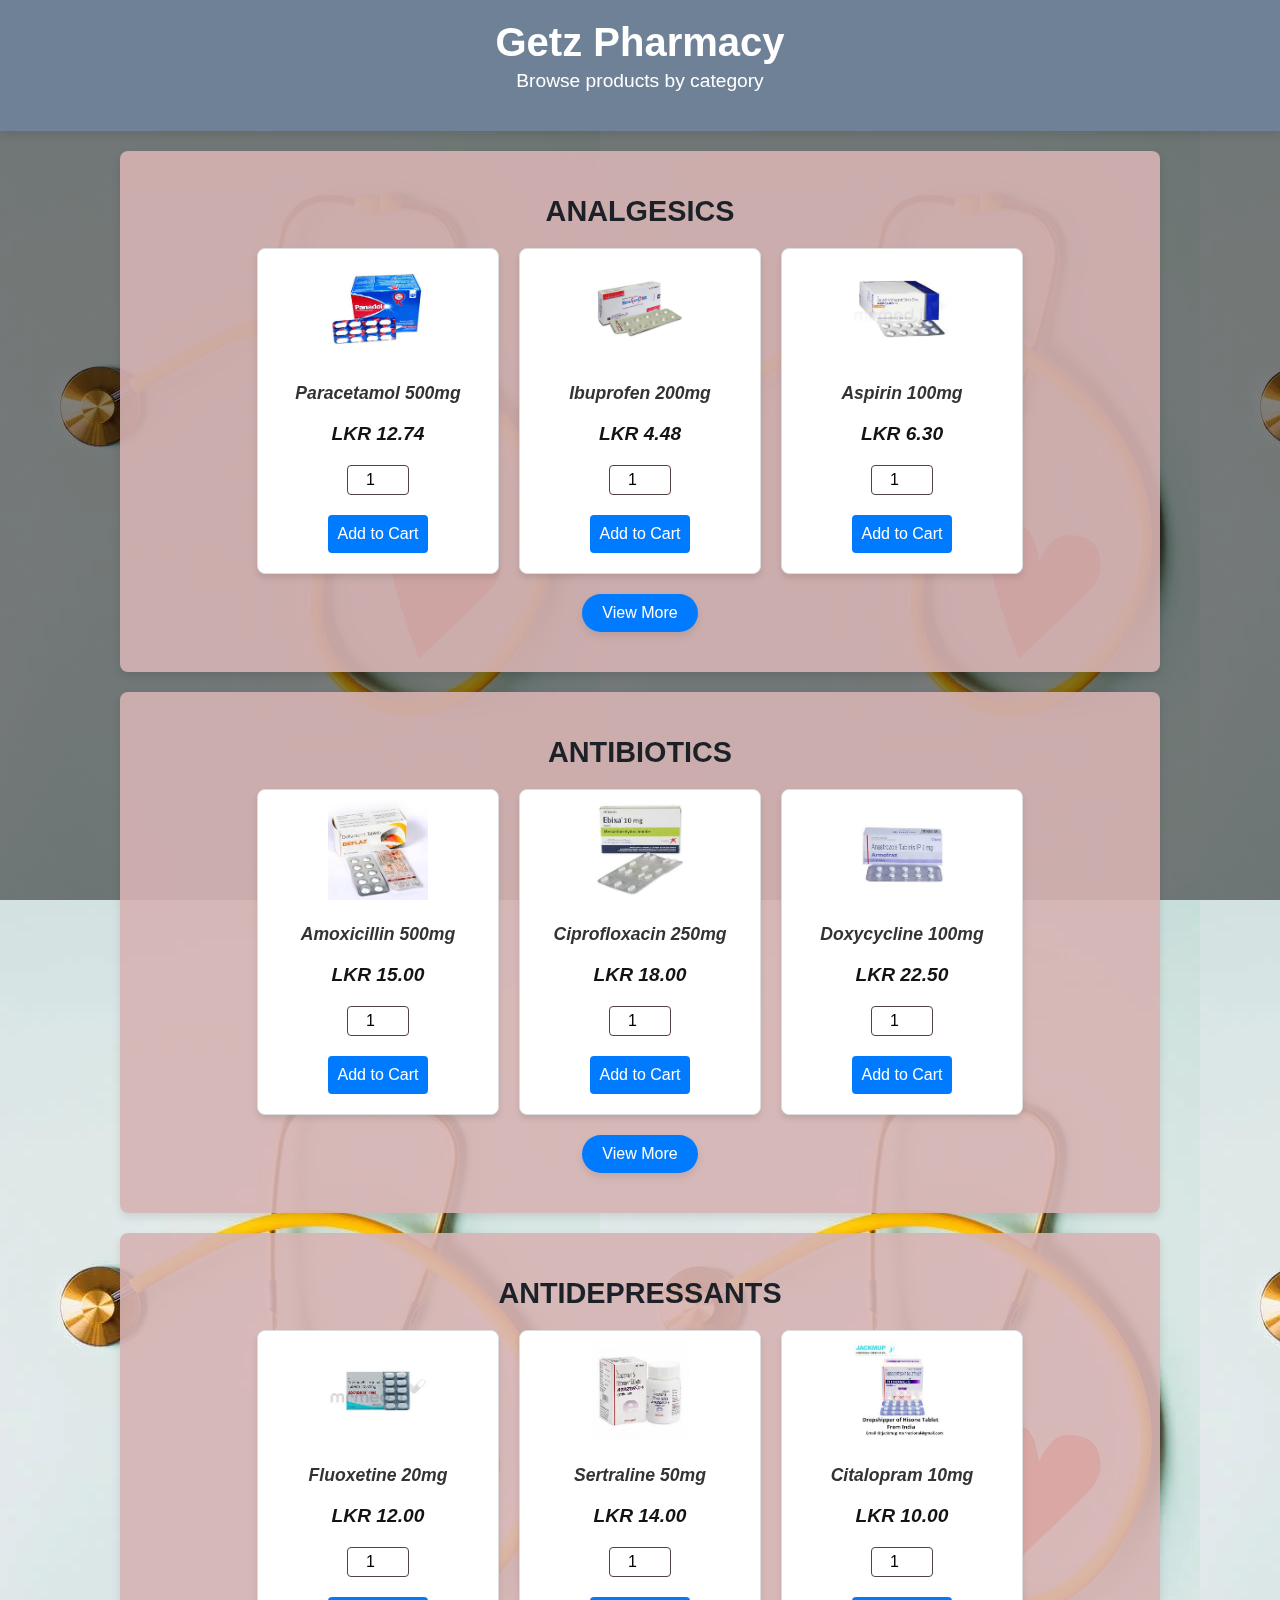
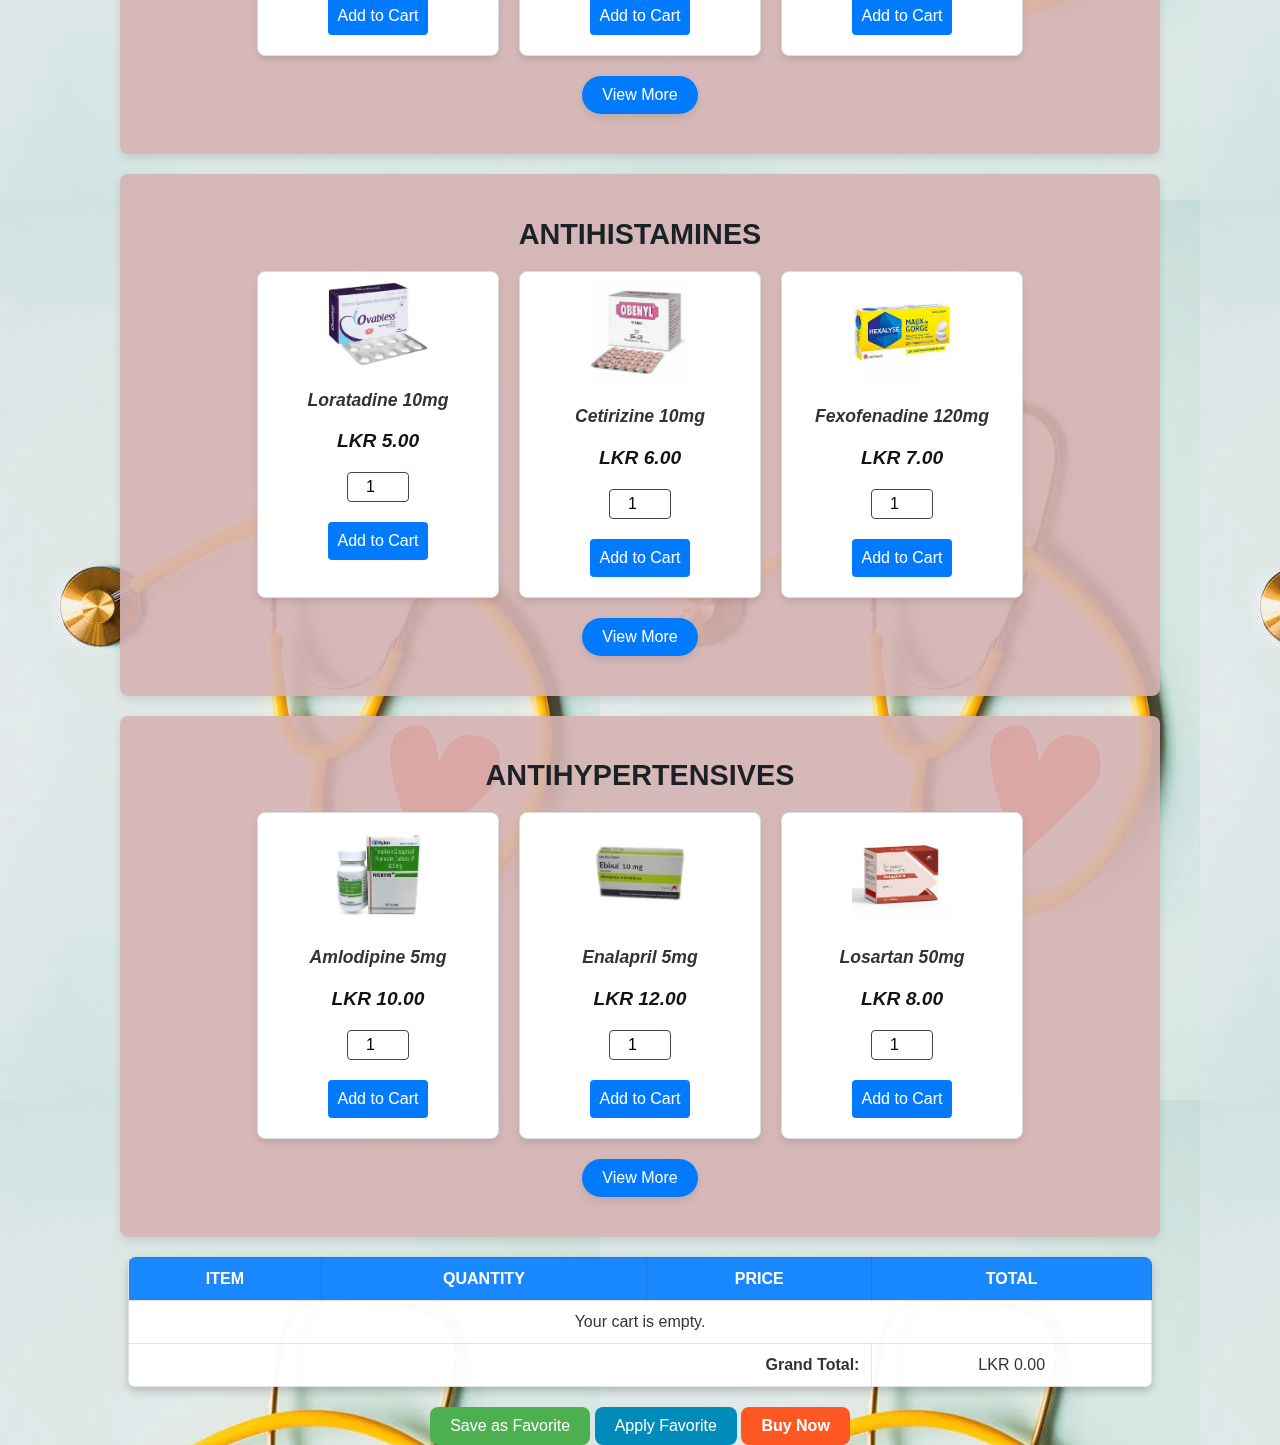
<file: pharmacy cb/index.html>
<!DOCTYPE html>
<html lang="en">
<head>
    <meta charset="UTF-8">
    <meta name="viewport" content="width=device-width, initial-scale=1.0">
    <title>Pharmacy Online Store</title>
    <link rel="stylesheet" href="style.css">
    <script src="script.js" defer></script>
</head>
<body>
    <header>
        <h1>Getz Pharmacy</h1>
        <p>Browse products by category</p>
    </header>

    <main>
       <!-- Analgesics Section -->
       <section class="product-category">
        <h2 class="category-title">ANALGESICS</h2>
        <div class="product-grid">
            <!-- First 3 Products -->
            <div class="product-card">
                <img src="images/1.jpg" alt="Paracetamol">
                <h3 class="product-name">Paracetamol 500mg</h3>
                <p class="product-price">LKR 12.74</p>
                <input type="number" min="1" value="1" class="quantity-input">
                <button class="add-to-cart" onclick="addToCart('Paracetamol', 12.74, this)">Add to Cart</button>
            </div>
            <div class="product-card">
                <img src="images/2.jpg" alt="Ibuprofen">
                <h3 class="product-name">Ibuprofen 200mg</h3>
                <p class="product-price">LKR 4.48</p>
                <input type="number" min="1" value="1" class="quantity-input">
                <button class="add-to-cart" onclick="addToCart('Ibuprofen', 4.48, this)">Add to Cart</button>
            </div>
            <div class="product-card">
                <img src="images/4.jpg" alt="Aspirin">
                <h3 class="product-name">Aspirin 100mg</h3>
                <p class="product-price">LKR 6.30</p>
                <input type="number" min="1" value="1" class="quantity-input">
                <button class="add-to-cart" onclick="addToCart('Aspirin', 6.30, this)">Add to Cart</button>
            </div>
        </div>
        <div class="product-grid hidden-products">
            <!-- Next 3 Products -->
            <div class="product-card">
                <img src="images/3.jpg" alt="Codeine">
                <h3 class="product-name">Codeine 30mg</h3>
                <p class="product-price">LKR 10.00</p>
                <input type="number" min="1" value="1" class="quantity-input">
                <button class="add-to-cart" onclick="addToCart('Codeine', 10.00, this)">Add to Cart</button>
            </div>
            <div class="product-card">
                <img src="images/5.jpg" alt="Diclofenac">
                <h3 class="product-name">Diclofenac 75mg</h3>
                <p class="product-price">LKR 8.20</p>
                <input type="number" min="1" value="1" class="quantity-input">
                <button class="add-to-cart" onclick="addToCart('Diclofenac', 8.20, this)">Add to Cart</button>
            </div>
            <div class="product-card">
                <img src="images/6.jpg" alt="Ketorolac">
                <h3 class="product-name">Ketorolac 10mg</h3>
                <p class="product-price">LKR 7.50</p>
                <input type="number" min="1" value="1" class="quantity-input">
                <button class="add-to-cart" onclick="addToCart('Ketorolac', 7.50, this)">Add to Cart</button>
            </div>
        </div>
        <button class="view-more-btn" onclick="toggleProducts(this)">View More</button>
    </section>

    <!-- Antibiotics Section -->
    <section class="product-category">
        <h2 class="category-title">ANTIBIOTICS</h2>
        <div class="product-grid">
            <!-- First 3 Products -->
            <div class="product-card">
                <img src="images/7.jpg" alt="Amoxicillin">
                <h3 class="product-name">Amoxicillin 500mg</h3>
                <p class="product-price">LKR 15.00</p>
                <input type="number" min="1" value="1" class="quantity-input">
                <button class="add-to-cart" onclick="addToCart('Amoxicillin', 15.00, this)">Add to Cart</button>
            </div>
            <div class="product-card">
                <img src="images/8.jpg" alt="Ciprofloxacin">
                <h3 class="product-name">Ciprofloxacin 250mg</h3>
                <p class="product-price">LKR 18.00</p>
                <input type="number" min="1" value="1" class="quantity-input">
                <button class="add-to-cart" onclick="addToCart('Ciprofloxacin', 18.00, this)">Add to Cart</button>
            </div>
            <div class="product-card">
                <img src="images/9.jpg" alt="Doxycycline">
                <h3 class="product-name">Doxycycline 100mg</h3>
                <p class="product-price">LKR 22.50</p>
                <input type="number" min="1" value="1" class="quantity-input">
                <button class="add-to-cart" onclick="addToCart('Doxycycline', 22.50, this)">Add to Cart</button>
            </div>
        </div>
        <div class="product-grid hidden-products">
            <!-- Next 3 Products -->
            <div class="product-card">
                <img src="images/10.jpg" alt="Azithromycin">
                <h3 class="product-name">Azithromycin 500mg</h3>
                <p class="product-price">LKR 25.00</p>
                <input type="number" min="1" value="1" class="quantity-input">
                <button class="add-to-cart" onclick="addToCart('Azithromycin', 25.00, this)">Add to Cart</button>
            </div>
            <div class="product-card">
                <img src="images/11.jpg" alt="Metronidazole">
                <h3 class="product-name">Metronidazole 400mg</h3>
                <p class="product-price">LKR 10.00</p>
                <input type="number" min="1" value="1" class="quantity-input">
                <button class="add-to-cart" onclick="addToCart('Metronidazole', 10.00, this)">Add to Cart</button>
            </div>
            <div class="product-card">
                <img src="images/12.jpg" alt="Clarithromycin">
                <h3 class="product-name">Clarithromycin 250mg</h3>
                <p class="product-price">LKR 20.00</p>
                <input type="number" min="1" value="1" class="quantity-input">
                <button class="add-to-cart" onclick="addToCart('Clarithromycin', 20.00, this)">Add to Cart</button>
            </div>
        </div>
        <button class="view-more-btn" onclick="toggleProducts(this)">View More</button>
    </section>

    <!-- Antidepressants Section -->
    <section class="product-category">
        <h2 class="category-title">ANTIDEPRESSANTS</h2>
        <div class="product-grid">
            <!-- First 3 Products -->
            <div class="product-card">
                <img src="images/13.jpg" alt="Fluoxetine">
                <h3 class="product-name">Fluoxetine 20mg</h3>
                <p class="product-price">LKR 12.00</p>
                <input type="number" min="1" value="1" class="quantity-input">
                <button class="add-to-cart" onclick="addToCart('Fluoxetine', 12.00, this)">Add to Cart</button>
            </div>
            <div class="product-card">
                <img src="images/14.jpg" alt="Sertraline">
                <h3 class="product-name">Sertraline 50mg</h3>
                <p class="product-price">LKR 14.00</p>
                <input type="number" min="1" value="1" class="quantity-input">
                <button class="add-to-cart" onclick="addToCart('Sertraline', 14.00, this)">Add to Cart</button>
            </div>
            <div class="product-card">
                <img src="images/15.jpg" alt="Citalopram">
                <h3 class="product-name">Citalopram 10mg</h3>
                <p class="product-price">LKR 10.00</p>
                <input type="number" min="1" value="1" class="quantity-input">
                <button class="add-to-cart" onclick="addToCart('Citalopram', 10.00, this)">Add to Cart</button>
            </div>
        </div>
        <div class="product-grid hidden-products">
            <!-- Next 3 Products -->
            <div class="product-card">
                <img src="images/16.jpg" alt="Escitalopram">
                <h3 class="product-name">Escitalopram 5mg</h3>
                <p class="product-price">LKR 13.00</p>
                <input type="number" min="1" value="1" class="quantity-input">
                <button class="add-to-cart" onclick="addToCart('Escitalopram', 13.00, this)">Add to Cart</button>
            </div>
            <div class="product-card">
                <img src="images/17.jpg" alt="Duloxetine">
                <h3 class="product-name">Duloxetine 30mg</h3>
                <p class="product-price">LKR 15.00</p>
                <input type="number" min="1" value="1" class="quantity-input">
                <button class="add-to-cart" onclick="addToCart('Duloxetine', 15.00, this)">Add to Cart</button>
            </div>
            <div class="product-card">
                <img src="images/18.jpg" alt="Amitriptyline">
                <h3 class="product-name">Amitriptyline 25mg</h3>
                <p class="product-price">LKR 8.00</p>
                <input type="number" min="1" value="1" class="quantity-input">
                <button class="add-to-cart" onclick="addToCart('Amitriptyline', 8.00, this)">Add to Cart</button>
            </div>
        </div>
        <button class="view-more-btn" onclick="toggleProducts(this)">View More</button>
    </section>

    <!-- Antihistamines Section -->
    <section class="product-category">
        <h2 class="category-title">ANTIHISTAMINES</h2>
        <div class="product-grid">
            <!-- First 3 Products -->
            <div class="product-card">
                <img src="images/19.jpg" alt="Loratadine">
                <h3 class="product-name">Loratadine 10mg</h3>
                <p class="product-price">LKR 5.00</p>
                <input type="number" min="1" value="1" class="quantity-input">
                <button class="add-to-cart" onclick="addToCart('Loratadine', 5.00, this)">Add to Cart</button>
            </div>
            <div class="product-card">
                <img src="images/20.jpg" alt="Cetirizine">
                <h3 class="product-name">Cetirizine 10mg</h3>
                <p class="product-price">LKR 6.00</p>
                <input type="number" min="1" value="1" class="quantity-input">
                <button class="add-to-cart" onclick="addToCart('Cetirizine', 6.00, this)">Add to Cart</button>
            </div>
            <div class="product-card">
                <img src="images/21.jpg" alt="Fexofenadine">
                <h3 class="product-name">Fexofenadine 120mg</h3>
                <p class="product-price">LKR 7.00</p>
                <input type="number" min="1" value="1" class="quantity-input">
                <button class="add-to-cart" onclick="addToCart('Fexofenadine', 7.00, this)">Add to Cart</button>
            </div>
        </div>
        <div class="product-grid hidden-products">
            <!-- Additional Product -->
            <div class="product-card">
                <img src="images/22.jpg" alt="Diphenhydramine">
                <h3 class="product-name">Diphenhydramine 25mg</h3>
                <p class="product-price">LKR 4.00</p>
                <input type="number" min="1" value="1" class="quantity-input">
                <button class="add-to-cart" onclick="addToCart('Diphenhydramine', 4.00, this)">Add to Cart</button>
            </div>
        </div>
        <button class="view-more-btn" onclick="toggleProducts(this)">View More</button>
    </section>

    <!-- Antihypertensives Section -->
    <section class="product-category">
        <h2 class="category-title">ANTIHYPERTENSIVES</h2>
        <div class="product-grid">
            <!-- First 3 Products -->
            <div class="product-card">
                <img src="images/23.jpg" alt="Amlodipine">
                <h3 class="product-name">Amlodipine 5mg</h3>
                <p class="product-price">LKR 10.00</p>
                <input type="number" min="1" value="1" class="quantity-input">
                <button class="add-to-cart" onclick="addToCart('Amlodipine', 10.00, this)">Add to Cart</button>
            </div>
            <div class="product-card">
                <img src="images/24.jpg" alt="Enalapril">
                <h3 class="product-name">Enalapril 5mg</h3>
                <p class="product-price">LKR 12.00</p>
                <input type="number" min="1" value="1" class="quantity-input">
                <button class="add-to-cart" onclick="addToCart('Enalapril', 12.00, this)">Add to Cart</button>
            </div>
            <div class="product-card">
                <img src="images/25.jpg" alt="Losartan">
                <h3 class="product-name">Losartan 50mg</h3>
                <p class="product-price">LKR 8.00</p>
                <input type="number" min="1" value="1" class="quantity-input">
                <button class="add-to-cart" onclick="addToCart('Losartan', 8.00, this)">Add to Cart</button>
            </div>
        </div>
        <div class="product-grid hidden-products">
            <!-- Next 3 Products -->
            <div class="product-card">
                <img src="images/26.jpg" alt="Valsartan">
                <h3 class="product-name">Valsartan 80mg</h3>
                <p class="product-price">LKR 15.00</p>
                <input type="number" min="1" value="1" class="quantity-input">
                <button class="add-to-cart" onclick="addToCart('Valsartan', 15.00, this)">Add to Cart</button>
            </div>
            <div class="product-card">
                <img src="images//27.jpg" alt="Metoprolol">
                <h3 class="product-name">Metoprolol 50mg</h3>
                <p class="product-price">LKR 9.00</p>
                <input type="number" min="1" value="1" class="quantity-input">
                <button class="add-to-cart" onclick="addToCart('Metoprolol', 9.00, this)">Add to Cart</button>
            </div>
            <div class="product-card">
                <img src="images/28.jpg" alt="Atenolol">
                <h3 class="product-name">Atenolol 50mg</h3>
                <p class="product-price">LKR 7.00</p>
                <input type="number" min="1" value="1" class="quantity-input">
                <button class="add-to-cart" onclick="addToCart('Atenolol', 7.00, this)">Add to Cart</button>
            </div>
        </div>
        <button class="view-more-btn" onclick="toggleProducts(this)">View More</button>
    </section>
</main>
        <section id="cart">
            
            <table class="cart-table" id="cartTable">
                <thead>
                    <tr>
                        <th>Item</th>
                        <th>Quantity</th>
                        <th>Price</th>
                        <th>Total</th>
                    </tr>
                </thead>
                <tbody>
                    <tr>
                        <td colspan="4">Your cart is empty.</td>
                    </tr>
                </tbody>
                <tfoot>
                    <tr>
                        <td colspan="3" style="text-align: right;"><strong>Grand Total:</strong></td>
                        <td id="grandTotal">LKR 0.00</td>
                    </tr>
                </tfoot>
            </table>
            
    <button id="saveFavorite">Save as Favorite</button>
    <button id="applyFavorite">Apply Favorite</button>
    <button id="buyNow">Buy Now</button>

    </main>
</body>
</html>
</file>
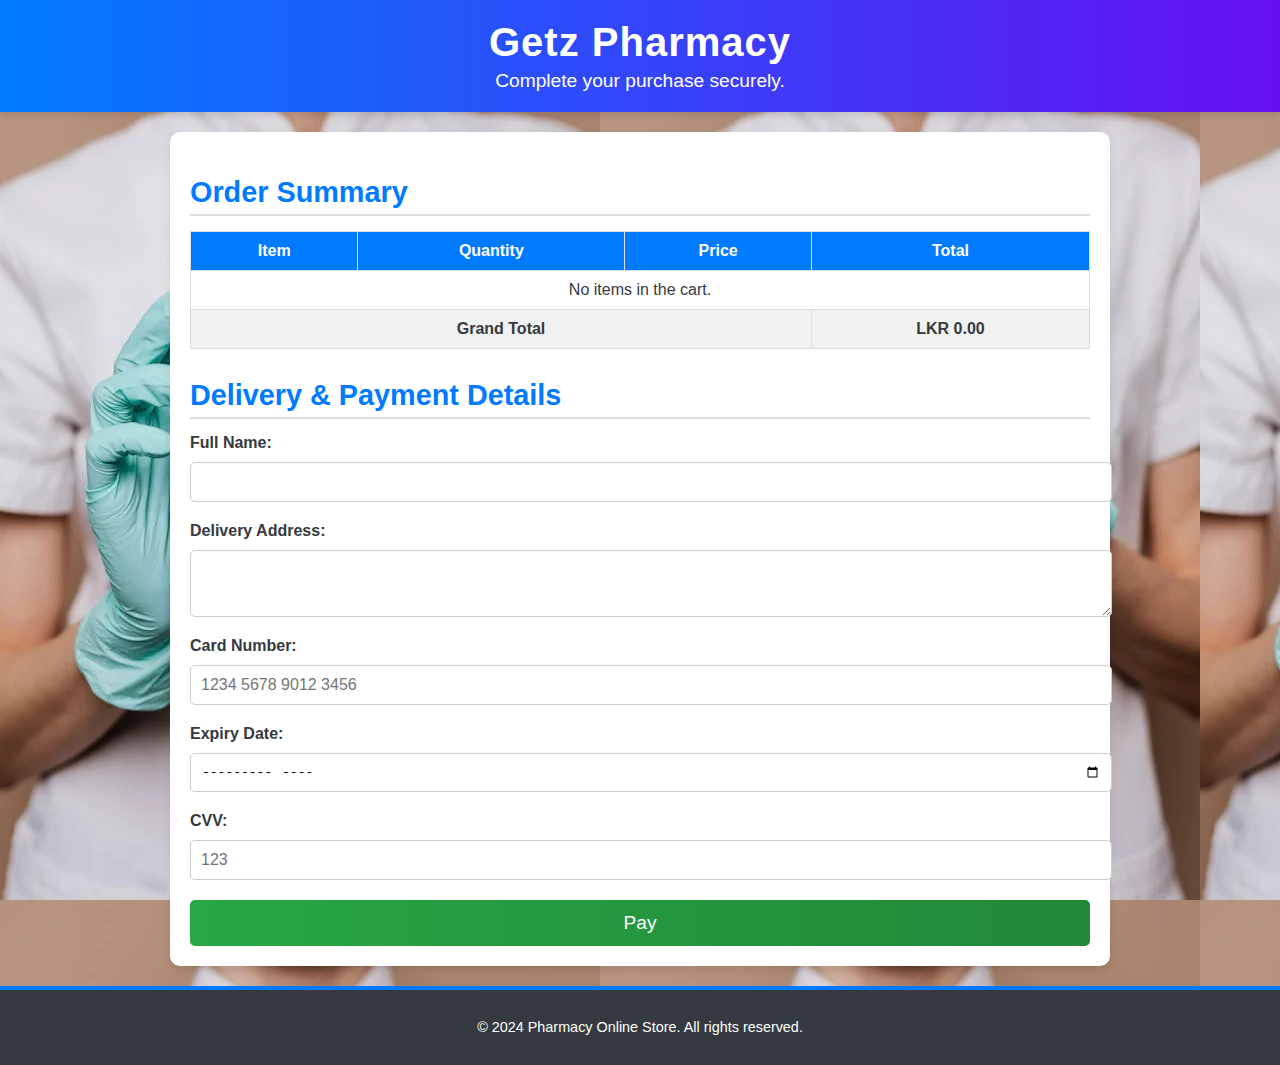
<file: pharmacy cb/checkout.html>
<!DOCTYPE html>
<html lang="en">
<head>
    <meta charset="UTF-8">
    <meta name="viewport" content="width=device-width, initial-scale=1.0">
    <title>Payment Page</title>
    <link rel="stylesheet" href="checkout.css">
</head>
<body>
    <header>
        <h1>Getz Pharmacy</h1>
        <p>Complete your purchase securely.</p>
    </header>

    <main>
        <!-- Order Summary -->
        <section id="orderSummary">
            <h2>Order Summary</h2>
            <table id="summaryTable">
                <thead>
                    <tr>
                        <th>Item</th>
                        <th>Quantity</th>
                        <th>Price</th>
                        <th>Total</th>
                    </tr>
                </thead>
                <tbody>
                    <!-- Dynamically filled via JavaScript -->
                </tbody>
                <tfoot>
                    <tr>
                        <td colspan="3">Grand Total</td>
                        <td id="summaryGrandTotal">$0</td>
                    </tr>
                </tfoot>
            </table>
        </section>

        <!-- Payment Form -->
        <section id="paymentFormSection">
            <h2>Delivery & Payment Details</h2>
            <form id="paymentForm">
                <label for="name">Full Name:</label>
                <input type="text" id="name" name="name" required>

                <label for="address">Delivery Address:</label>
                <textarea id="address" name="address" rows="3" required></textarea>

                <label for="cardNumber">Card Number:</label>
                <input type="text" id="cardNumber" placeholder="1234 5678 9012 3456" 
                       pattern="\d{4} \d{4} \d{4} \d{4}" title="Please enter a valid card number in the format: 1234 5678 9012 3456" 
                      required>

                
                <label for="expiry">Expiry Date:</label>
                <input type="month" id="expiry" name="expiry" required>

                <label for="cvv">CVV:</label>
                <input type="number" id="cvv" name="cvv" required pattern="\\d{3}" placeholder="123">

                <button type="submit" id="payButton">Pay</button>
            </form>
        </section>
    </main>

    <footer>
        <p>&copy; 2024 Pharmacy Online Store. All rights reserved.</p>
    </footer>

    <script src="checkout.js"></script>
</body>
</html>
</file>
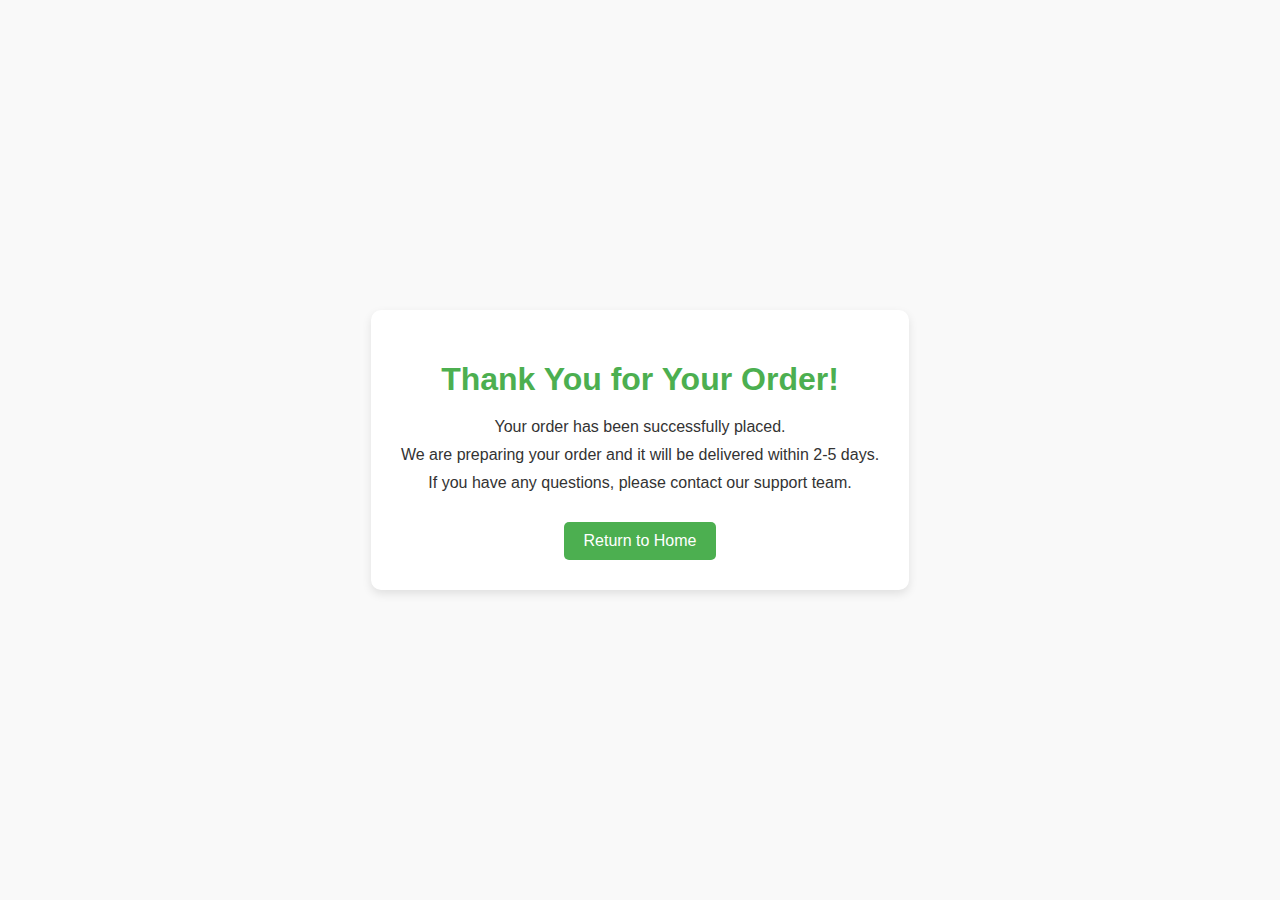
<file: pharmacy cb/confirmation.html>
<!DOCTYPE html>
<html lang="en">
<head>
    <meta charset="UTF-8">
    <meta name="viewport" content="width=device-width, initial-scale=1.0">
    <title>Order Confirmation</title>
    <link rel="stylesheet" href="confirmation.css">
</head>
<body>
    <div class="confirmation-container">
        <h1>Thank You for Your Order!</h1>
        <p>Your order has been successfully placed.</p>
        <p>We are preparing your order and it will be delivered within 2-5 days.</p>
        <p>If you have any questions, please contact our support team.</p>
        <a href="index.html">Return to Home</a>
    </div>
</body>
</html>
</file>
<file: pharmacy cb/style.css>
/* General Styles */
body {
    font-family: 'Roboto', Arial, sans-serif;
    margin: 0;
    padding: 0;
    background-color: #073861;
    text-align: center;
    background-image:url(images/pexels-photo-4386467.jpg)

}
body::before {
    content: '';
    position: fixed;
    top: 0;
    left: 0;
    width: 100%;
    height: 100%;
    background-color: rgba(7, 7, 7, 0.5); /* Black with 50% transparency */
    z-index: -1; /* Places the overlay behind content */
}

/* Ensure all body content is above the overlay */
main, header, footer {
    position: relative;
    z-index: 1;
}

header {
    background-color: #6e8196;
    color: white;
    padding: 20px;
    text-align: center;
    box-shadow: 0 4px 8px rgba(0, 0, 0, 0.1);
}

header h1 {
    font-size: 2.5em;
    margin: 0;
}

header p {
    font-size: 1.2em;
    margin-top: 5px;
}

/* Product Category */
.product-category {
    margin: 20px auto;
    max-width: 1000px;
    text-align: center;
    padding: 20px;
    background-color: rgba(214, 179, 179, 0.9);
    border-radius: 8px;
    box-shadow: 0 4px 8px rgba(0, 0, 0, 0.1);
    font: bold;
}

.category-title {
    font-size: 1.8em;
    color: #1c2127;
    margin-bottom: 20px;
    font-weight: bold;
    text-align: center;
}

/* Product Grid */
.product-grid {
    display: flex;
    justify-content: center;
    flex-wrap: wrap;
    gap: 20px;
}

.product-card {
    background: rgb(126, 69, 69);
    border: 1px solid #dfbcbc;
    border-radius: 8px;
    box-shadow: 0 4px 8px rgba(0, 0, 0, 0.1);
    width: 220px;
    text-align: center;
    padding: 15px;
    transition: transform 0.3s ease, box-shadow 0.3s ease;
    font-style: italic;
}

.product-card:hover {
    transform: scale(1.05);
    box-shadow: 0 6px 12px rgba(0, 0, 0, 0.2);
}

.product-card img {
    max-width: 100px;
    height: auto;
    margin-bottom: 10px;
}

.product-name {
    font-size: 1.1em;
    margin: 10px 0;
    font-weight: bold;
    color: #333;
}

.product-price {
    font-size: 1.2em;
    color: #111314;
    margin-bottom: 10px;
    font-weight: bold;
}

/* Quantity Input */
.quantity-input {
    width: 60px;
    padding: 5px;
    margin-top: 10px;
    text-align: center;
    border: 1px solid #524343;
    border-radius: 4px;
    font-size: 1em;
}

/* Add to Cart Button */
.add-to-cart {
    display: block;
    margin: 10px auto;
    background-color: #0c0303;
    color: white;
    border: none;
    padding: 10px 15px;
    border-radius: 5px;
    cursor: pointer;
    font-size: 1em;
    transition: background 0.3s ease, transform 0.2s ease;
}

.add-to-cart:hover {
    background-color: #0056b3;
    transform: scale(1.05);
}

/* View More Button */
.view-more-btn {
    margin: 20px auto;
    display: inline-block;
    background: #007bff;
    color: white;
    border: none;
    padding: 10px 20px;
    border-radius: 25px;
    font-size: 1em;
    cursor: pointer;
    transition: background 0.3s ease, transform 0.2s ease;
    box-shadow: 0 4px 8px rgba(0, 0, 0, 0.1);
}

.view-more-btn:hover {
    background: #0056b3;
    transform: scale(1.1);
}


.hidden-products {
    display: none;
}

.product-card {
    text-align: center;
    background: #fff;
    border: 1px solid #ddd;
    border-radius: 8px;
    padding: 10px;
    width: 220px;
    box-shadow: 0 4px 6px rgba(0, 0, 0, 0.1);
    transition: transform 0.3s, box-shadow 0.3s;
}

.product-card:hover {
    transform: scale(1.05);
    box-shadow: 0 6px 10px rgba(0, 0, 0, 0.2);
}

.quantity-input {
    width: 50px;
    text-align: center;
    margin: 10px 0;
    padding: 5px;
}

.add-to-cart {
    background: #007bff;
    color: white;
    padding: 10px;
    border: none;
    border-radius: 4px;
    cursor: pointer;
    transition: background 0.3s ease;
}

.add-to-cart:hover {
    background: #0056b3;
}


.cart-table {
    width: 80%; /* Decrease the width */
    margin: 20px auto; /* Center the table horizontally */
    border-collapse: collapse;
    background-color: rgba(255, 255, 255, 0.9); /* Add transparency with 90% opacity */
    border-radius: 8px; /* Rounded corners */
    overflow: hidden;
    box-shadow: 0 4px 8px rgba(0, 0, 0, 0.2); /* Add a subtle shadow */
}

.cart-table th, .cart-table td {
    padding: 12px;
    border: 1px solid rgba(0, 0, 0, 0.1); /* Light border */
    text-align: center;
    font-size: 1em; /* Adjust font size for readability */
}

.cart-table th {
    background-color: rgba(0, 123, 255, 0.9); /* Slightly transparent blue background for header */
    color: white; /* White text for contrast */
    font-weight: bold;
    text-transform: uppercase; /* Uppercase header text */
}

.cart-table td {
    background-color: rgba(255, 255, 255, 0.8); /* Slightly transparent white background for rows */
    color: #333; /* Dark text for contrast */
}

.cart-table tbody tr:nth-child(even) {
    background-color: rgba(240, 240, 240, 0.8); /* Light gray for even rows */
}

.cart-table p {
    text-align: center;
    font-size: 1.1em;
    font-weight: bold;
    margin-top: 10px;
}

.primary-btn {
    display: inline-block;
    margin: 10px 5px;
    padding: 10px 20px;
    background: rgba(0, 123, 255, 0.9); /* Slightly transparent button */
    color: white;
    border: none;
    border-radius: 5px;
    cursor: pointer;
    text-transform: uppercase;
    font-size: 0.9em;
    transition: background 0.3s ease, transform 0.2s ease;
}

.primary-btn:hover {
    background: rgba(0, 82, 170, 0.9); /* Darker blue on hover */
    transform: scale(1.05); /* Slightly larger */
}
button {
    padding: 10px 20px;
    font-size: 16px;
    border: none;
    border-radius: 8px;
    cursor: pointer;
    transition: all 0.3s ease-in-out;
}

/* Save Favorite button */
#saveFavorite {
    background-color: #4CAF50; /* Green background */
    color: white;
}

#saveFavorite:hover {
    background-color: #45a049; /* Darker green on hover */
}

/* Apply Favorite button */
#applyFavorite {
    background-color: #008CBA; /* Blue background */
    color: white;
}

#applyFavorite:hover {
    background-color: #007bb5; /* Darker blue on hover */
}

/* Buy Now button */
#buyNow {
    background-color: #FF5722; /* Orange background */
    color: white;
    font-weight: bold;
}

#buyNow:hover {
    background-color: #e64a19; /* Darker orange on hover */
    transform: scale(1.05); /* Slight zoom effect */
    box-shadow: 0 4px 8px rgba(0, 0, 0, 0.2);
}

/* Responsive Design */
@media (max-width: 768px) {
    .product-grid {
        flex-direction: column;
        align-items: center;
    }

    .product-card {
        width: 90%;
    }

    .quantity-input {
        width: 50px;
    }
}
</file>
<file: pharmacy cb/checkout.css>
/* General Styling */
body {
    font-family: 'Roboto', Arial, sans-serif;
    margin: 0;
    padding: 0;
    background-color: #f8f9fa;
    color: #343a40;
    background-image: url(images/pexels-photo-4046945.jpg);
}

/* Header */
header {
    background: linear-gradient(90deg, #007bff, #6610f2);
    color: white;
    padding: 20px;
    text-align: center;
    box-shadow: 0 4px 6px rgba(0, 0, 0, 0.1);
}

header h1 {
    margin: 0;
    font-size: 2.5em;
    font-weight: bold;
    letter-spacing: 1px;
}

header p {
    margin: 5px 0 0;
    font-size: 1.2em;
}

/* Main Content */
main {
    padding: 20px;
    max-width: 900px;
    margin: 20px auto;
    background: white;
    border-radius: 10px;
    box-shadow: 0 4px 8px rgba(0, 0, 0, 0.1);
}

/* Order Summary Section */
#orderSummary {
    margin-bottom: 30px;
}

#orderSummary h2 {
    font-size: 1.8em;
    color: #007bff;
    border-bottom: 2px solid #ddd;
    padding-bottom: 5px;
    margin-bottom: 15px;
}

#summaryTable {
    width: 100%;
    border-collapse: collapse;
    margin-top: 15px;
    font-size: 1em;
}

#summaryTable th, #summaryTable td {
    border: 1px solid #ddd;
    padding: 10px;
    text-align: center;
}

#summaryTable th {
    background-color: #007bff;
    color: white;
}

#summaryTable tfoot td {
    font-weight: bold;
    background-color: #f1f1f1;
}

/* Payment Form Section */
#paymentFormSection {
    margin-top: 30px;
}

#paymentFormSection h2 {
    font-size: 1.8em;
    color: #007bff;
    border-bottom: 2px solid #ddd;
    padding-bottom: 5px;
    margin-bottom: 15px;
}

#paymentForm {
    display: flex;
    flex-direction: column;
}

#paymentForm label {
    margin-bottom: 10px;
    font-size: 1em;
    font-weight: bold;
}

#paymentForm input, #paymentForm textarea {
    padding: 10px;
    margin-bottom: 20px;
    border: 1px solid #ccc;
    border-radius: 5px;
    font-size: 1em;
    width: 100%;
}

#paymentForm button {
    background: linear-gradient(90deg, #28a745, #218838);
    color: white;
    border: none;
    padding: 12px;
    border-radius: 5px;
    font-size: 1.2em;
    cursor: pointer;
    transition: transform 0.2s ease, background 0.3s ease;
}

#paymentForm button:hover {
    transform: scale(1.05);
    background: linear-gradient(90deg, #218838, #28a745);
}

/* Footer */
footer {
    text-align: center;
    padding: 15px;
    background-color: #343a40;
    color: white;
    font-size: 0.9em;
    margin-top: 20px;
    border-top: 4px solid #007bff;
}

/* Alerts */
.alert {
    padding: 15px;
    margin: 20px 0;
    border-radius: 5px;
    font-size: 1em;
    text-align: center;
}

.alert.error {
    background-color: #f8d7da;
    color: #721c24;
    border: 1px solid #f5c6cb;
}

.alert.success {
    background-color: #d4edda;
    color: #155724;
    border: 1px solid #c3e6cb;
}

/* Responsive Design */
@media (max-width: 768px) {
    main {
        padding: 15px;
    }

    #summaryTable th, #summaryTable td {
        font-size: 0.9em;
    }

    #paymentForm input, #paymentForm textarea {
        font-size: 0.9em;
    }

    #paymentForm button {
        font-size: 1em;
    }
}
</file>
<file: pharmacy cb/confirmation.css>
body {
    font-family: Arial, sans-serif;
    margin: 0;
    padding: 0;
    background-color: #f9f9f9;
    display: flex;
    justify-content: center;
    align-items: center;
    height: 100vh;
}

.confirmation-container {
    background-color: #ffffff;
    padding: 30px;
    border-radius: 10px;
    box-shadow: 0 4px 10px rgba(0, 0, 0, 0.1);
    text-align: center;
}

.confirmation-container h1 {
    color: #4CAF50;
    margin-bottom: 20px;
}

.confirmation-container p {
    color: #333;
    font-size: 16px;
    margin: 10px 0;
}

.confirmation-container a {
    display: inline-block;
    margin-top: 20px;
    padding: 10px 20px;
    color: white;
    background-color: #4CAF50;
    text-decoration: none;
    border-radius: 5px;
    transition: background-color 0.3s ease;
}

.confirmation-container a:hover {
    background-color: #45a049;
}
</file>
